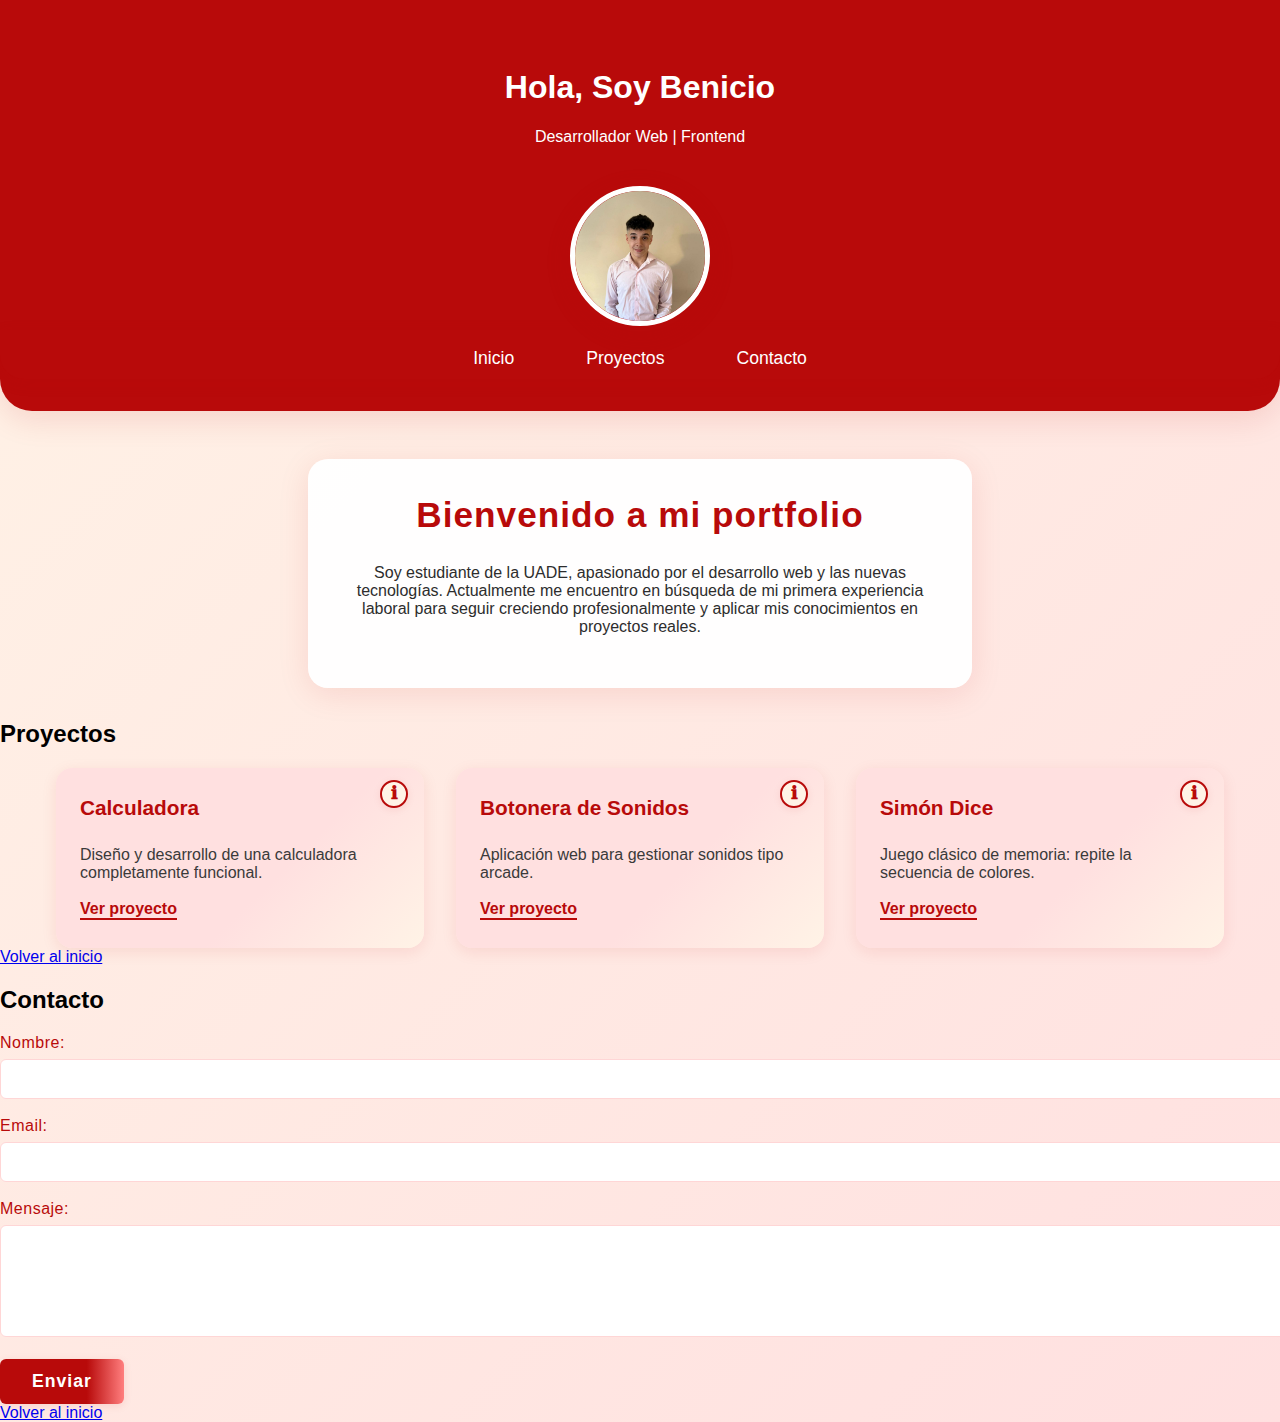
<file: index.html>
<!DOCTYPE html>
<html lang="es">
<head>
  <meta charset="UTF-8">
  <meta name="viewport" content="width=device-width, initial-scale=1.0">
  <title>Mi Portfolio</title>
  <link rel="stylesheet" href="styles.css">
</head>
<body>
  <header>
    <h1>Hola, Soy Benicio</h1>
    <p>Desarrollador Web | Frontend</p>
    <img src="WhatsApp Image 2025-06-23 at 4.50.29 PM.jpeg" alt="Foto de perfil" class="profile-img">
    <nav class="navbar">
      <ul>
        <li><a href="index.html">Inicio</a></li>
        <li><a href="#proyectos">Proyectos</a></li>
        <li><a href="#contacto">Contacto</a></li>
      </ul>
    </nav>
  </header>

  <section class="intro" id="inicio">
    <h2>Bienvenido a mi portfolio</h2>
    <p>
      Soy estudiante de la UADE, apasionado por el desarrollo web y las nuevas tecnologías. Actualmente me encuentro en búsqueda de mi primera experiencia laboral para seguir creciendo profesionalmente y aplicar mis conocimientos en proyectos reales.
    </p>
  </section>

  <section class="section-container" id="proyectos">
    <h2 class="section-title">Proyectos</h2>
    <div class="projects-list">
      <div class="project-card">
        <button class="info-btn" onclick="alert('La calculadora fue realizada usando HTML, CSS y JavaScript puro. El diseño es responsive y los botones interactúan con el display mediante funciones JS que gestionan las operaciones y el resultado. Se usó eval() para calcular la expresión ingresada.')">ℹ</button>
        <h3>Calculadora</h3>
        <p>Diseño y desarrollo de una calculadora completamente funcional.</p>
        <a href="calculadora.html">Ver proyecto</a>
      </div>

      <div class="project-card">
        <button class="info-btn" onclick="alert('La botonera de sonidos fue creada usando HTML, CSS y JavaScript. Cada botón está vinculado a un archivo de audio y, al hacer clic, se reproduce el sonido correspondiente utilizando la API de audio de JavaScript. El diseño es responsive y los botones están distribuidos en una grilla visualmente atractiva.')">ℹ</button>
        <h3>Botonera de Sonidos</h3>
        <p>Aplicación web para gestionar sonidos tipo arcade.</p>
        <a href="botonera.html">Ver proyecto</a>
      </div>

      <div class="project-card">
        <button class="info-btn" onclick="alert('Simón Dice fue desarrollado con HTML, CSS y JavaScript. El juego genera secuencias aleatorias de colores que el usuario debe repetir. Se usan arrays para guardar la secuencia y eventos para detectar los clics del usuario, mostrando mensajes de éxito o error según corresponda.')">ℹ</button>
        <h3>Simón Dice</h3>
        <p>Juego clásico de memoria: repite la secuencia de colores.</p>
        <a href="simon.html">Ver proyecto</a>
      </div>
    </div>
    <a href="#top" class="btn btn-sm btn-fixed">Volver al inicio</a>
  </section>

  <section class="section-container" id="contacto">
    <h2 class="section-title">Contacto</h2>
    <form class="contact-form" action="https://formspree.io/f/mblyqryd" method="POST">
      <div class="form-group">
        <label for="nombre">Nombre:</label>
        <input type="text" id="nombre" name="nombre" required>
      </div>
      <div class="form-group">
        <label for="email">Email:</label>
        <input type="email" id="email" name="email" required>
      </div>
      <div class="form-group">
        <label for="mensaje">Mensaje:</label>
        <textarea id="mensaje" name="message" required></textarea>
      </div>
      <button type="submit" class="btn">Enviar</button>
    </form>
    <a href="#top" class="btn btn-sm btn-fixed">Volver al inicio</a>
  </section>
</body>
</html>
</file>
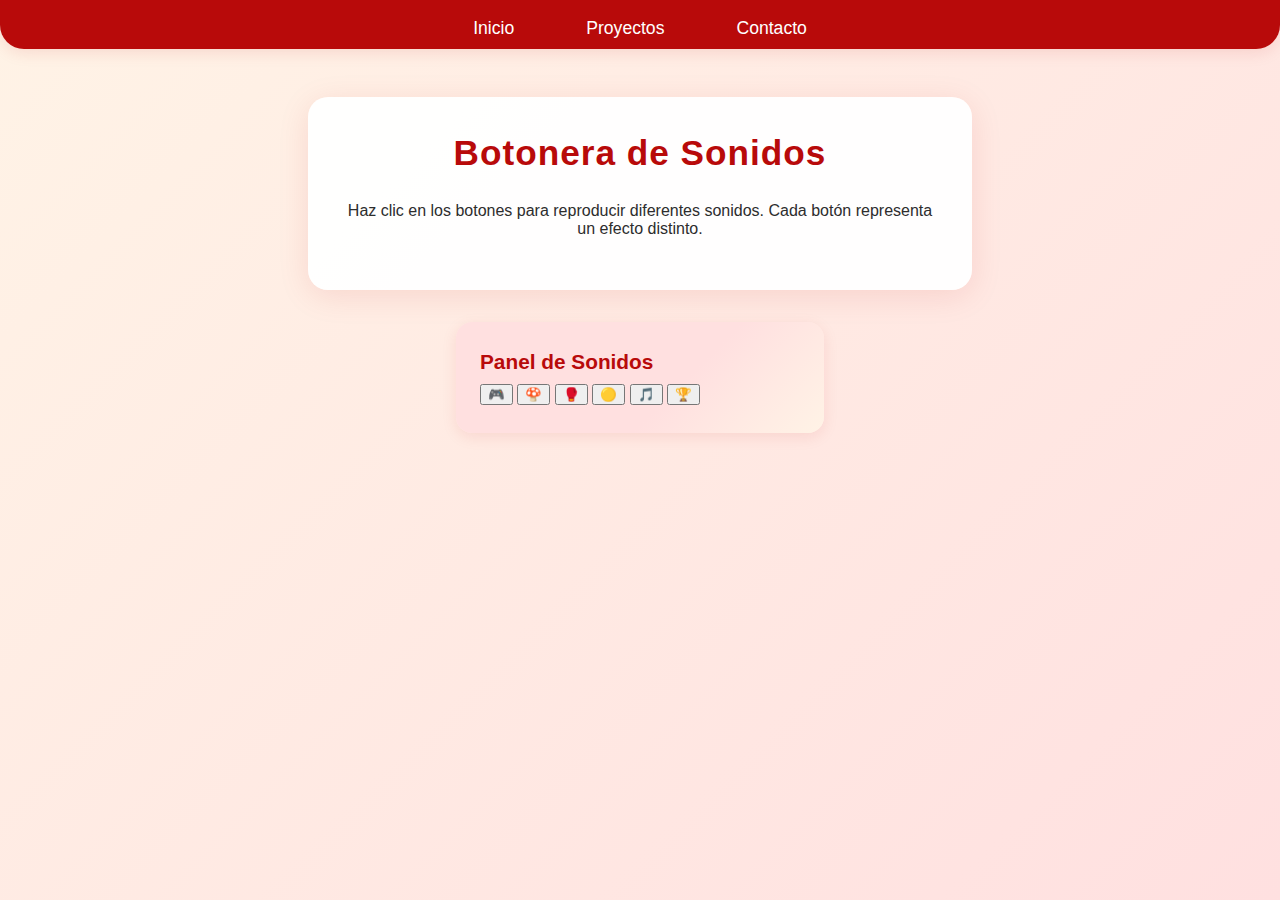
<file: botonera.html>
<!DOCTYPE html>
<html lang="es">
<head>
    <meta charset="UTF-8">
    <meta name="viewport" content="width=device-width, initial-scale=1.0">
    <title>Botonera de Sonidos</title>
    <link rel="stylesheet" href="styles.css">
</head>
<body class="botonera">
    <nav class="navbar">
        <ul>
            <li><a href="index.html">Inicio</a></li>
            <li><a href="index.html#proyectos">Proyectos</a></li>
            <li><a href="index.html#contacto">Contacto</a></li>
        </ul>
    </nav>
    <section class="intro" style="margin-bottom:32px;">
        <h2>Botonera de Sonidos</h2>
        <p>
            Haz clic en los botones para reproducir diferentes sonidos. Cada botón representa un efecto distinto.
        </p>
    </section>
    <div class="projects-list sound-center">
        <div class="project-card">
            <h3>Panel de Sonidos</h3>
            <div class="sound-panel-grid">
                <button class="sound-btn" onclick="playSound('sonidos/fatality.mp3')" title="Fatality">🎮</button>
                <button class="sound-btn" onclick="playSound('sonidos/mario-bros tuberia.mp3')" title="Tubería Mario">🍄</button>
                <button class="sound-btn" onclick="playSound('sonidos/mortal-kombat-round-one.mp3')" title="Round One">🥊</button>
                <button class="sound-btn" onclick="playSound('sonidos/pacman-music.mp3')" title="Pacman">🟡</button>
                <button class="sound-btn" onclick="playSound('sonidos/mario.mp3')" title="Mario Bros">🎵</button>
                <button class="sound-btn" onclick="playSound('sonidos/street-fighter.mp3')" title="Street Fighter">🏆</button>
            </div>
        </div>
    </div>
    <script>
        function playSound(src) {
            const audio = new Audio(src);
            audio.volume = 0.25;
            audio.play();
        }
    </script>
</body>
</html>
</file>
<file: styles.css>
body {
    font-family: 'Segoe UI', Arial, sans-serif;
    margin: 0;
    padding: 0;
    background: linear-gradient(135deg, #fff3e6 0%, #ffe0e0 100%);
    min-height: 100vh;
}

/* HEADER Y PERFIL */
header {
    background: #b80a0a;
    color: #fff;
    padding: 48px 0 32px 0;
    text-align: center;
    border-bottom-left-radius: 32px;
    border-bottom-right-radius: 32px;
    box-shadow: 0 8px 32px rgba(184,10,10,0.12);
}
.profile-img {
    width: 130px;
    height: 130px;
    border-radius: 50%;
    object-fit: cover;
    border: 5px solid #fff;
    margin-top: 24px;
    box-shadow: 0 6px 24px rgba(184,10,10,0.18);
    transition: transform 0.3s;
}
.profile-img:hover {
    transform: scale(1.07) rotate(-3deg);
}

/* NAVBAR */
nav.navbar {
    top: 0;
    left: 0;
    right: 0;
    z-index: 1000;
    background: #b80a0a;
    border-bottom-left-radius: 24px;
    border-bottom-right-radius: 24px;
    box-shadow: 0 4px 16px rgba(184,10,10,0.10);
    padding: 18px 0 10px 0;
    display: flex;
    justify-content: center;
    margin: 0;
}
nav.navbar ul {
    list-style: none;
    padding: 0;
    margin: 0;
    display: flex;
    gap: 36px;
}
nav.navbar li {
    display: inline;
}
nav.navbar a {
    color: #fff;
    font-weight: 500;
    text-decoration: none;
    font-size: 1.1rem;
    padding: 8px 18px;
    border-radius: 20px;
    transition: background 0.2s, color 0.2s;
}
nav.navbar a:hover, nav.navbar a:focus {
    background: #fff;
    color: #b80a0a;
}

/* INTRO */
section.intro {
    max-width: 600px;
    margin: 48px auto 32px auto;
    background: rgba(255,255,255,0.95);
    padding: 36px 32px;
    border-radius: 20px;
    box-shadow: 0 6px 32px rgba(184,10,10,0.10);
    text-align: center;
    color: #2d2d2d;
}
section.intro h2 {
    margin-top: 0;
    font-size: 2.2rem;
    color: #b80a0a;
    letter-spacing: 1px;
}

/* PROYECTOS */
section.projects {
    max-width: 1000px;
    margin: 48px auto;
    background: rgba(255,255,255,0.97);
    padding: 36px 32px;
    border-radius: 24px;
    box-shadow: 0 6px 32px rgba(184,10,10,0.10);
    position: relative;
}
.projects-title {
    text-align: center;
    color: #b80a0a;
    font-size: 2rem;
    margin-bottom: 32px;
    letter-spacing: 1px;
}
.projects-list {
    display: flex;
    flex-wrap: wrap;
    gap: 32px;
    justify-content: center;
}
.project-card {
    flex: 1 1 280px;
    background: linear-gradient(135deg, #ffe0e0 60%, #fff3e6 100%);
    padding: 28px 24px;
    border-radius: 16px;
    box-shadow: 0 4px 16px rgba(184,10,10,0.09);
    transition: transform 0.25s, box-shadow 0.25s;
    display: flex;
    flex-direction: column;
    align-items: flex-start;
    min-width: 260px;
    max-width: 320px;
    position: relative; /* Asegura que el botón se posicione respecto a la tarjeta */
}
.project-card:hover {
    transform: translateY(-10px) scale(1.04);
    box-shadow: 0 12px 32px rgba(184,10,10,0.18);
}
.project-card h3 {
    margin-top: 0;
    color: #b80a0a;
    font-size: 1.3rem;
    margin-bottom: 10px;
}
.project-card p {
    flex: 1;
    color: #3a3a3a;
    margin-bottom: 18px;
}
.project-card a {
    color: #b80a0a;
    font-weight: bold;
    text-decoration: none;
    border-bottom: 2px solid #b80a0a;
    transition: color 0.2s, border-bottom 0.2s;
}
.project-card a:hover {
    color: #a00808;
    border-bottom: 2px solid #a00808;
}
.info-btn {
    position: absolute;
    top: 12px;
    right: 16px;
    background: #fff3e6;
    color: #b80a0a;
    border: 2px solid #b80a0a;
    border-radius: 50%;
    width: 28px;
    height: 28px;
    font-weight: bold;
    font-size: 1.1rem;
    cursor: pointer;
    box-shadow: 0 2px 8px rgba(184,10,10,0.08);
    transition: background 0.2s, color 0.2s;
    z-index: 2;
    display: flex;
    align-items: center;
    justify-content: center;
    padding: 0;
}
.info-btn:hover {
    background: #b80a0a;
    color: #fff;
}

/* CONTACTO */
section.contact {
    max-width: 600px;
    margin: 48px auto 32px auto;
    background: #fff;
    padding: 36px 32px;
    border-radius: 20px;
    border: 2px solid #ffd6d6;
    box-shadow: 0 8px 32px rgba(184,10,10,0.10);
    color: #2d2d2d;
    transition: box-shadow 0.3s;
    position: relative;
}
section.contact:hover {
    box-shadow: 0 12px 40px rgba(184,10,10,0.18);
}
.contact-title {
    text-align: center;
    color: #b80a0a;
    font-size: 2rem;
    margin-bottom: 24px;
    letter-spacing: 1px;
}
.contact-form .form-group {
    margin-bottom: 18px;
}
.contact-form label {
    display: block;
    margin-bottom: 7px;
    font-weight: 500;
    color: #b80a0a;
    letter-spacing: 0.5px;
}
.contact-form input,
.contact-form textarea {
    width: 100%;
    padding: 10px 12px;
    border-radius: 6px;
    border: 1.5px solid #ffd6d6;
    font-size: 1rem;
    background: #fff;
    transition: border 0.2s;
    font-family: inherit;
}
.contact-form input:focus,
.contact-form textarea:focus {
    outline: none;
    border: 1.5px solid #b80a0a;
    background: #fff8f6;
}
.contact-form textarea {
    min-height: 90px;
    resize: vertical;
    font-size: 1.05rem;
}
.contact-form button {
    background: linear-gradient(90deg, #b80a0a 70%, #ff7e7e 100%);
    color: #fff;
    padding: 12px 32px;
    border: none;
    border-radius: 6px;
    cursor: pointer;
    font-size: 1.1rem;
    font-weight: bold;
    letter-spacing: 1px;
    box-shadow: 0 2px 8px rgba(184,10,10,0.10);
    transition: background 0.2s, transform 0.2s;
}
.contact-form button:hover {
    background: linear-gradient(90deg, #a00808 70%, #ffb3b3 100%);
    transform: translateY(-2px) scale(1.03);
}

/* BOTÓN VOLVER */
.back-home-btn {
    background: linear-gradient(90deg, #b80a0a 70%, #ff7e7e 100%);
    color: #fff;
    padding: 10px 22px;
    border: none;
    border-radius: 20px;
    font-weight: bold;
    font-size: 1rem;
    text-decoration: none;
    box-shadow: 0 2px 8px rgba(184,10,10,0.10);
    transition: background 0.2s, transform 0.2s, color 0.2s;
    margin-left: 16px;
    margin-bottom: 8px;
    display: inline-block;
}
.back-home-btn:hover {
    background: linear-gradient(90deg, #a00808 70%, #ffb3b3 100%);
    color: #b80a0a;
    transform: translateY(-2px) scale(1.04);
}
.back-home-btn-fixed {
    position: absolute;
    right: 40px;
    bottom: 40px;
    z-index: 10;
}

/* CALCULADORA */
.calculator {
    background: #fff;
    max-width: 340px;
    margin: 60px auto 0 auto;
    padding: 32px 24px 24px 24px;
    border-radius: 18px;
    box-shadow: 0 8px 32px rgba(184,10,10,0.13);
    display: flex;
    flex-direction: column;
    align-items: center;
}
#display {
    width: 100%;
    height: 48px;
    font-size: 1.6rem;
    margin-bottom: 22px;
    border-radius: 8px;
    border: 2px solid #ffd6d6;
    background: #fff8f6;
    color: #b80a0a;
    text-align: right;
    padding: 0 14px;
    box-sizing: border-box;
    outline: none;
    font-family: inherit;
    font-weight: bold;
    letter-spacing: 1px;
}
.buttons {
    display: grid;
    grid-template-columns: repeat(4, 60px);
    grid-gap: 14px;
}
.calculator button {
    background: linear-gradient(90deg, #b80a0a 70%, #ff7e7e 100%);
    color: #fff;
    border: none;
    border-radius: 8px;
    font-size: 1.2rem;
    font-weight: bold;
    padding: 16px 0;
    cursor: pointer;
    transition: background 0.2s, transform 0.2s;
    box-shadow: 0 2px 8px rgba(184,10,10,0.10);
}
.calculator button:hover {
    background: linear-gradient(90deg, #a00808 70%, #ffb3b3 100%);
    color: #b80a0a;
    transform: translateY(-2px) scale(1.04);
}
.calculator button:active {
    background: #ffd6d6;
    color: #b80a0a;
}

/* RESPONSIVE */
@media (max-width: 900px) {
    .projects-list {
        flex-direction: column;
        align-items: center;
    }
    .project-card {
        max-width: 100%;
        width: 100%;
    }
}
@media (max-width: 400px) {
    .calculator {
        max-width: 98vw;
        padding: 16px 4px;
    }
    .buttons {
        grid-template-columns: repeat(4, 1fr);
        grid-gap: 8px;
    }
}
</file>
